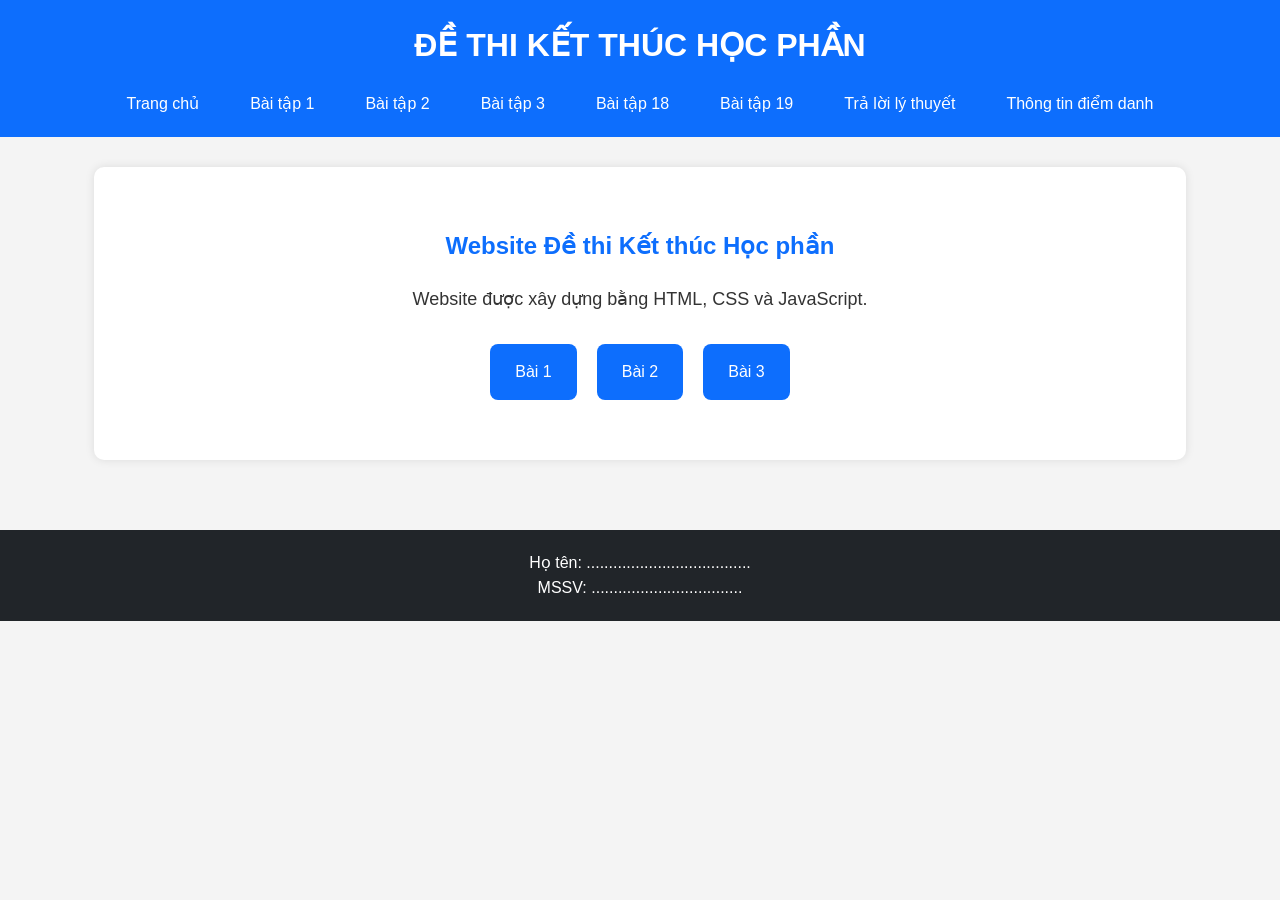
<file: index.html>
<!DOCTYPE html>
<html lang="vi">

<head>
    <meta charset="UTF-8">
    <meta name="viewport" content="width=device-width, initial-scale=1.0">
    <title>Đề thi Kết thúc HP</title>

    <link rel="stylesheet" href="css/style.css">
</head>

<body>

    <header>

        <h1>ĐỀ THI KẾT THÚC HỌC PHẦN</h1>

        <nav>

            <ul>

                <li><a href="index.html">Trang chủ</a></li>

                <li><a href="baitap01.html">Bài tập 1</a></li>

                <li><a href="baitap02.html">Bài tập 2</a></li>

                <li><a href="baitap03.html">Bài tập 3</a></li>

                <li><a href="baitap18.html">Bài tập 18</a></li>

                <li><a href="baitap19.html">Bài tập 19</a></li>

                <li><a href="about.html">Trả lời lý thuyết</a></li>

                <li><a href="contact.html">Thông tin điểm danh</a></li>

            </ul>

        </nav>

    </header>

    <main>

        <section class="hero">

            <h2>Website Đề thi Kết thúc Học phần</h2>

            <p>

                Website được xây dựng bằng HTML, CSS và JavaScript.

            </p>

            <div class="button-group">

                <a href="baitap01.html" class="btn">Bài 1</a>

                <a href="baitap02.html" class="btn">Bài 2</a>

                <a href="baitap03.html" class="btn">Bài 3</a>

            </div>

        </section>

    </main>

    <footer>

        <p>

            Họ tên: .....................................

        </p>

        <p>

            MSSV: ..................................

        </p>

    </footer>

</body>

</html>
</file>
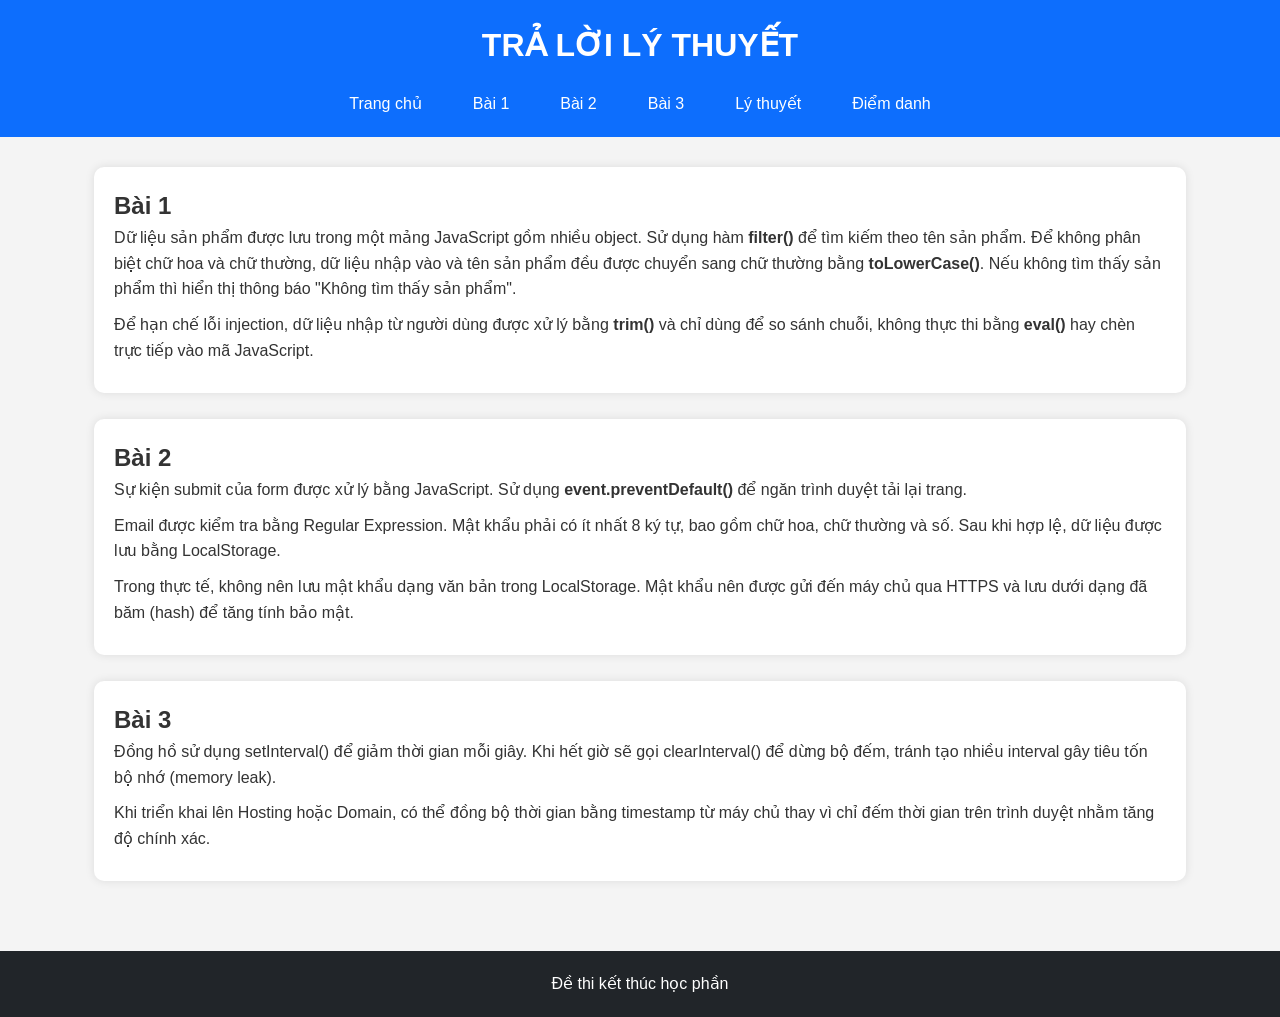
<file: about.htm>
<!DOCTYPE html>
<html lang="vi">
<head>
    <meta charset="UTF-8">
    <meta name="viewport" content="width=device-width, initial-scale=1.0">
    <title>Trả lời lý thuyết</title>

    <link rel="stylesheet" href="css/style.css">
</head>
<body>

<header>

<h1>TRẢ LỜI LÝ THUYẾT</h1>

<nav>

<ul>

<li><a href="index.html">Trang chủ</a></li>
<li><a href="baitap01.html">Bài 1</a></li>
<li><a href="baitap02.html">Bài 2</a></li>
<li><a href="baitap03.html">Bài 3</a></li>
<li><a href="about.html">Lý thuyết</a></li>
<li><a href="contact.html">Điểm danh</a></li>

</ul>

</nav>

</header>

<main>

<div class="card">

<h2>Bài 1</h2>

<p>
Dữ liệu sản phẩm được lưu trong một mảng JavaScript gồm nhiều object.
Sử dụng hàm <b>filter()</b> để tìm kiếm theo tên sản phẩm.
Để không phân biệt chữ hoa và chữ thường, dữ liệu nhập vào và tên sản phẩm đều được chuyển sang chữ thường bằng <b>toLowerCase()</b>.
Nếu không tìm thấy sản phẩm thì hiển thị thông báo "Không tìm thấy sản phẩm".
</p>

<p>
Để hạn chế lỗi injection, dữ liệu nhập từ người dùng được xử lý bằng <b>trim()</b> và chỉ dùng để so sánh chuỗi, không thực thi bằng <b>eval()</b> hay chèn trực tiếp vào mã JavaScript.
</p>

</div>

<br>

<div class="card">

<h2>Bài 2</h2>

<p>
Sự kiện submit của form được xử lý bằng JavaScript.
Sử dụng <b>event.preventDefault()</b> để ngăn trình duyệt tải lại trang.
</p>

<p>
Email được kiểm tra bằng Regular Expression.
Mật khẩu phải có ít nhất 8 ký tự, bao gồm chữ hoa, chữ thường và số.
Sau khi hợp lệ, dữ liệu được lưu bằng LocalStorage.
</p>

<p>
Trong thực tế, không nên lưu mật khẩu dạng văn bản trong LocalStorage.
Mật khẩu nên được gửi đến máy chủ qua HTTPS và lưu dưới dạng đã băm (hash) để tăng tính bảo mật.
</p>

</div>

<br>

<div class="card">

<h2>Bài 3</h2>

<p>
Đồng hồ sử dụng setInterval() để giảm thời gian mỗi giây.
Khi hết giờ sẽ gọi clearInterval() để dừng bộ đếm, tránh tạo nhiều interval gây tiêu tốn bộ nhớ (memory leak).
</p>

<p>
Khi triển khai lên Hosting hoặc Domain, có thể đồng bộ thời gian bằng timestamp từ máy chủ thay vì chỉ đếm thời gian trên trình duyệt nhằm tăng độ chính xác.
</p>

</div>

</main>

<footer>

<p>Đề thi kết thúc học phần</p>

</footer>

</body>
</html>
</file>
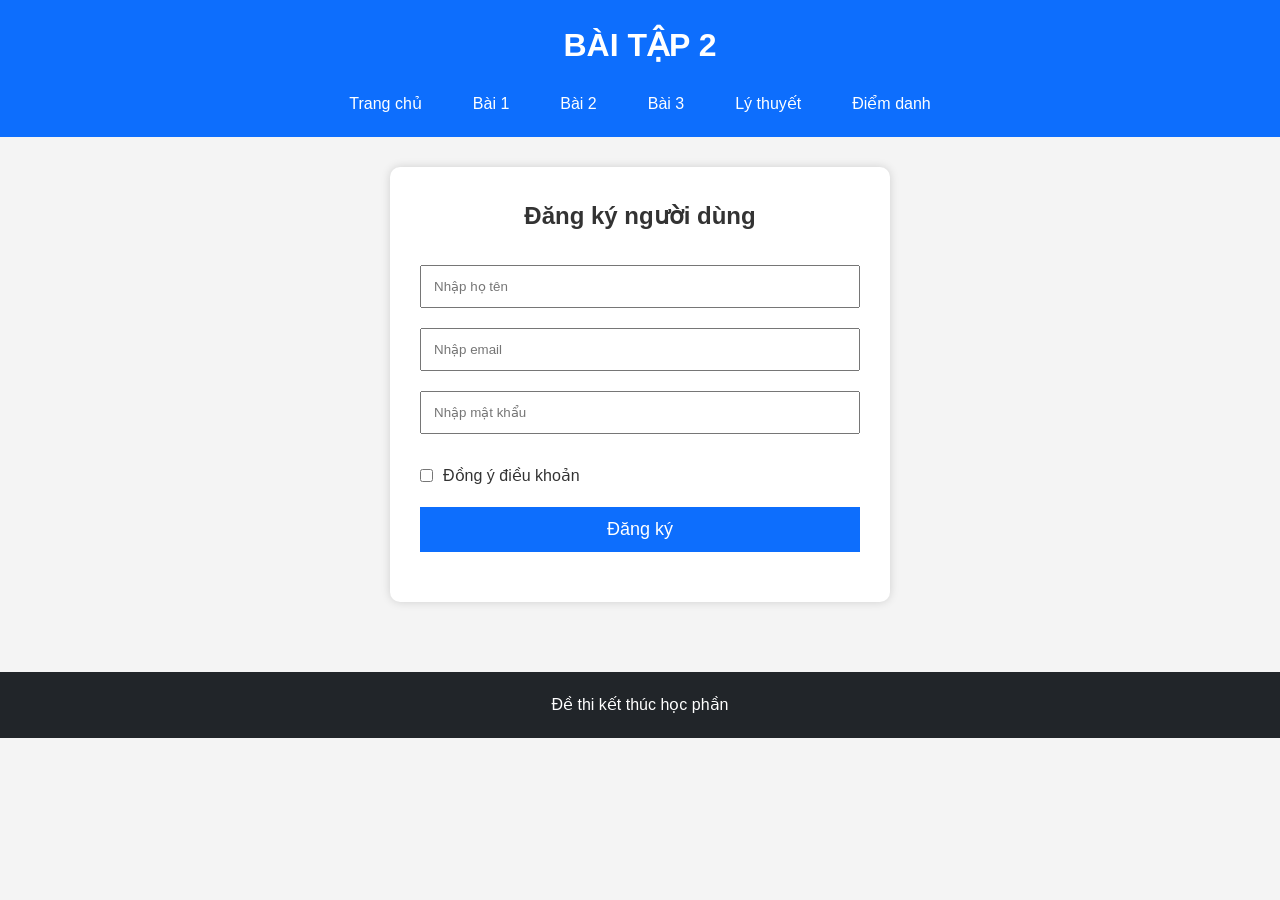
<file: baitap02.html>
<!DOCTYPE html>
<html lang="vi">
<head>
    <meta charset="UTF-8">
    <meta name="viewport" content="width=device-width, initial-scale=1.0">
    <title>BT02 - Form đăng ký</title>

    <link rel="stylesheet" href="css/style.css">

    <style>

        .message{
            text-align:center;
            margin-top:20px;
            font-size:18px;
            font-weight:bold;
        }

        .success{
            color:green;
        }

        .error{
            color:red;
        }

        .checkbox{
            display:flex;
            align-items:center;
            gap:10px;
            margin:15px 0;
        }

        .checkbox input{
            width:auto;
        }

    </style>

</head>

<body>

<header>

<h1>BÀI TẬP 2</h1>

<nav>

<ul>

<li><a href="index.html">Trang chủ</a></li>
<li><a href="baitap01.html">Bài 1</a></li>
<li><a href="baitap02.html">Bài 2</a></li>
<li><a href="baitap03.html">Bài 3</a></li>
<li><a href="about.html">Lý thuyết</a></li>
<li><a href="contact.html">Điểm danh</a></li>

</ul>

</nav>

</header>

<main>

<form id="registerForm">

<h2 style="text-align:center;margin-bottom:20px;">

Đăng ký người dùng

</h2>

<input
type="text"
id="name"
placeholder="Nhập họ tên"
required>

<input
type="email"
id="email"
placeholder="Nhập email"
required>

<input
type="password"
id="password"
placeholder="Nhập mật khẩu"
required>

<div class="checkbox">

<input
type="checkbox"
id="agree">

<label for="agree">

Đồng ý điều khoản

</label>

</div>

<button type="submit">

Đăng ký

</button>

<p id="message" class="message"></p>

</form>

</main>

<footer>

<p>Đề thi kết thúc học phần</p>

</footer>

<script>

const form=document.getElementById("registerForm");

const message=document.getElementById("message");

form.addEventListener("submit",function(event){

event.preventDefault();

const name=document.getElementById("name").value.trim();

const email=document.getElementById("email").value.trim();

const password=document.getElementById("password").value;

const agree=document.getElementById("agree").checked;

/* Email */

const emailRegex=/^[^\s@]+@[^\s@]+\.[^\s@]+$/;

/* Password */

const passwordRegex=/^(?=.*[a-z])(?=.*[A-Z])(?=.*\d).{8,}$/;

if(name===""){

message.className="message error";

message.innerHTML="Vui lòng nhập họ tên.";

return;

}

if(!emailRegex.test(email)){

message.className="message error";

message.innerHTML="Email không hợp lệ.";

return;

}

if(!passwordRegex.test(password)){

message.className="message error";

message.innerHTML="Mật khẩu phải có ít nhất 8 ký tự, gồm chữ hoa, chữ thường và số.";

return;

}

if(!agree){

message.className="message error";

message.innerHTML="Bạn phải đồng ý điều khoản.";

return;

}

/* Lưu LocalStorage */

const user={

name:name,

email:email,

password:password

};

localStorage.setItem("user",JSON.stringify(user));

message.className="message success";

message.innerHTML="Đăng ký thành công.";

form.reset();

});

</script>

</body>
</html>
</file>
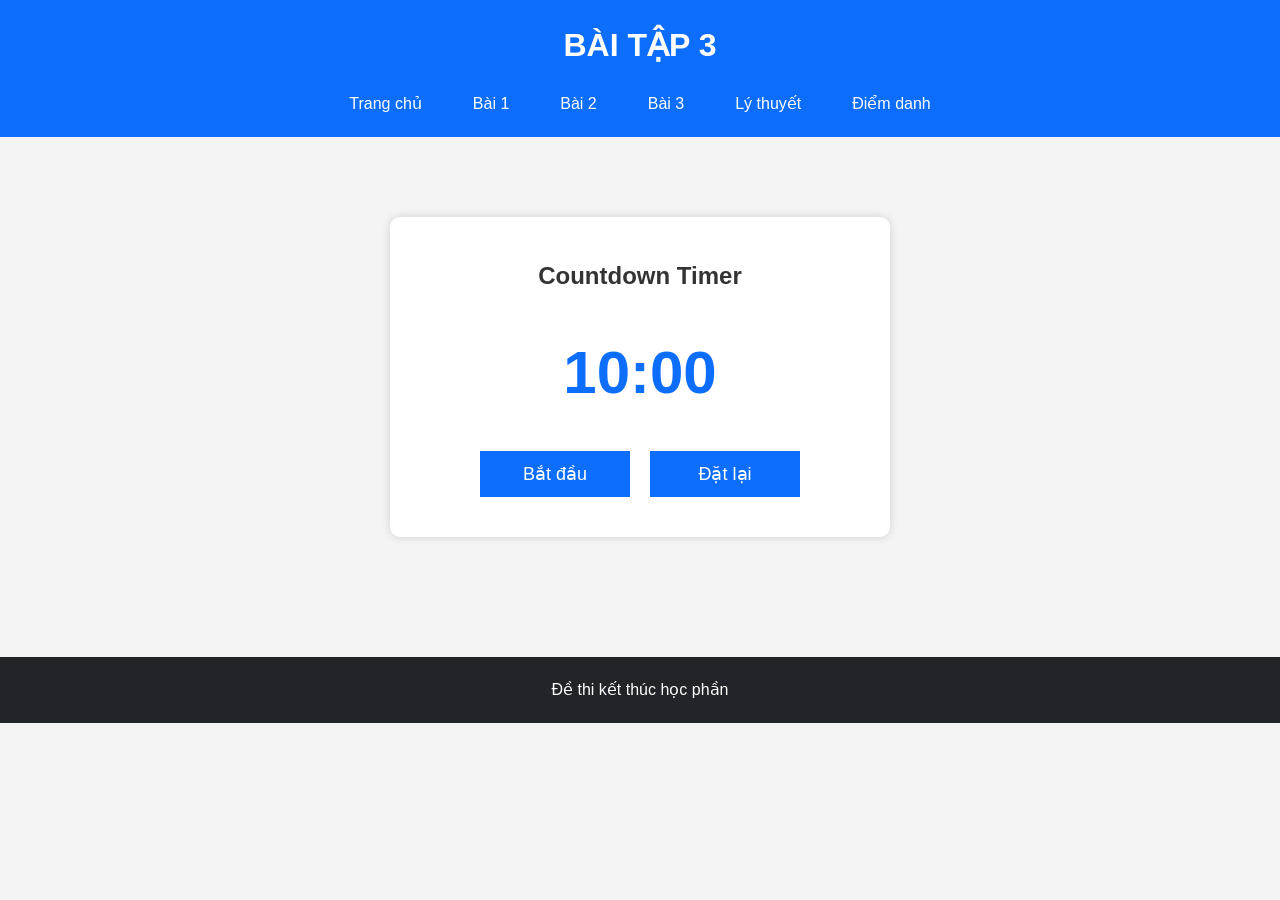
<file: baitap03.html>
<!DOCTYPE html>
<html lang="vi">
<head>
<meta charset="UTF-8">
<meta name="viewport" content="width=device-width, initial-scale=1.0">

<title>Bài tập 3 - Countdown Timer</title>

<link rel="stylesheet" href="css/style.css">

<style>

.timer-box{
    max-width:500px;
    margin:50px auto;
    background:#fff;
    padding:40px;
    text-align:center;
    border-radius:10px;
    box-shadow:0 0 10px rgba(0,0,0,.15);
}

#timer{
    font-size:60px;
    color:#0d6efd;
    font-weight:bold;
    margin:30px 0;
}

.warning{
    color:red !important;
    animation:blink .8s infinite;
}

@keyframes blink{

0%{opacity:1;}

50%{opacity:.2;}

100%{opacity:1;}

}

.group-btn{

display:flex;

justify-content:center;

gap:20px;

flex-wrap:wrap;

}

.group-btn button{

width:150px;

}

</style>

</head>

<body>

<header>

<h1>BÀI TẬP 3</h1>

<nav>

<ul>

<li><a href="index.html">Trang chủ</a></li>
<li><a href="baitap01.html">Bài 1</a></li>
<li><a href="baitap02.html">Bài 2</a></li>
<li><a href="baitap03.html">Bài 3</a></li>
<li><a href="about.html">Lý thuyết</a></li>
<li><a href="contact.html">Điểm danh</a></li>

</ul>

</nav>

</header>

<main>

<div class="timer-box">

<h2>Countdown Timer</h2>

<div id="timer">

10:00

</div>

<div class="group-btn">

<button onclick="startTimer()">

Bắt đầu

</button>

<button onclick="resetTimer()">

Đặt lại

</button>

</div>

</div>

</main>

<footer>

<p>Đề thi kết thúc học phần</p>

</footer>

<script>

let time=600;

let interval=null;

const timer=document.getElementById("timer");

function updateDisplay(){

let minute=Math.floor(time/60);

let second=time%60;

timer.innerHTML=

String(minute).padStart(2,"0")

+":"

+

String(second).padStart(2,"0");

if(time<=60){

timer.classList.add("warning");

}

}

updateDisplay();

function startTimer(){

if(interval!==null){

return;

}

interval=setInterval(function(){

time--;

updateDisplay();

if(time<=0){

clearInterval(interval);

interval=null;

alert("Đã hết thời gian!");

}

},1000);

}

function resetTimer(){

clearInterval(interval);

interval=null;

time=600;

timer.classList.remove("warning");

updateDisplay();

}

</script>

</body>

</html>
</file>
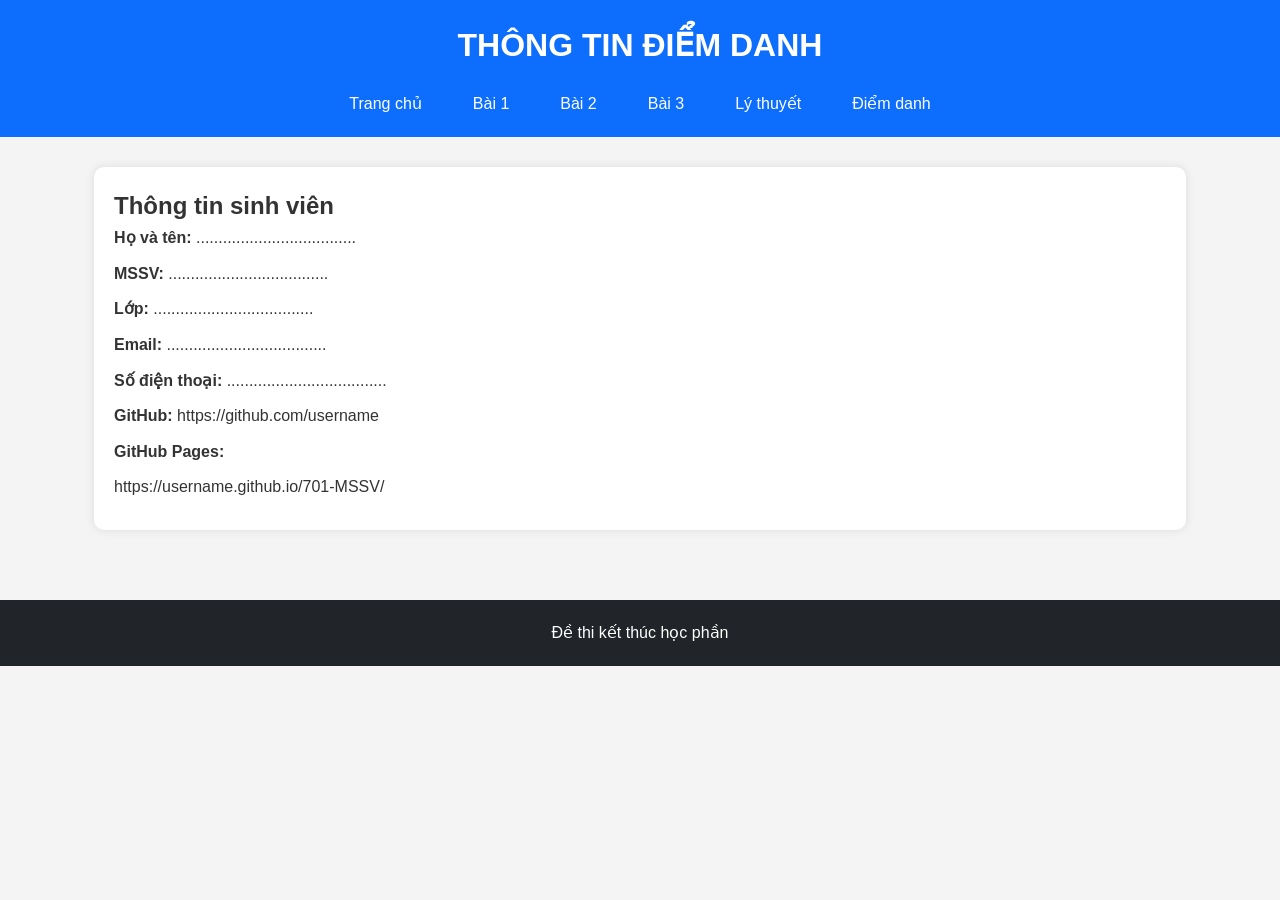
<file: contact.html>
<!DOCTYPE html>
<html lang="vi">
<head>
<meta charset="UTF-8">
<meta name="viewport" content="width=device-width, initial-scale=1.0">

<title>Thông tin điểm danh</title>

<link rel="stylesheet" href="css/style.css">

</head>

<body>

<header>

<h1>THÔNG TIN ĐIỂM DANH</h1>

<nav>

<ul>

<li><a href="index.html">Trang chủ</a></li>
<li><a href="baitap01.html">Bài 1</a></li>
<li><a href="baitap02.html">Bài 2</a></li>
<li><a href="baitap03.html">Bài 3</a></li>
<li><a href="about.html">Lý thuyết</a></li>
<li><a href="contact.html">Điểm danh</a></li>

</ul>

</nav>

</header>

<main>

<div class="card">

<h2>Thông tin sinh viên</h2>

<p><b>Họ và tên:</b> ....................................</p>

<p><b>MSSV:</b> ....................................</p>

<p><b>Lớp:</b> ....................................</p>

<p><b>Email:</b> ....................................</p>

<p><b>Số điện thoại:</b> ....................................</p>

<p><b>GitHub:</b> https://github.com/username</p>

<p><b>GitHub Pages:</b></p>

<p>

https://username.github.io/701-MSSV/

</p>

</div>

</main>

<footer>

<p>Đề thi kết thúc học phần</p>

</footer>

</body>
</html>
</file>
<file: css/style.css>
*{
    margin:0;
    padding:0;
    box-sizing:border-box;
}

body{

    font-family:Arial, Helvetica, sans-serif;

    background:#f4f4f4;

    color:#333;

    line-height:1.6;

}

/*=========================
HEADER
==========================*/

header{

    background:#0d6efd;

    color:white;

    padding:20px;

}

header h1{

    text-align:center;

    margin-bottom:20px;

}

/*=========================
MENU
==========================*/

nav ul{

    display:flex;

    justify-content:center;

    flex-wrap:wrap;

    gap:15px;

    list-style:none;

}

nav a{

    text-decoration:none;

    color:white;

    padding:10px 18px;

    border-radius:5px;

    transition:.3s;

}

nav a:hover{

    background:white;

    color:#0d6efd;

}

/*=========================
MAIN
==========================*/

main{

    width:90%;

    max-width:1200px;

    margin:auto;

    padding:30px;

}

/*=========================
HERO
==========================*/

.hero{

    background:white;

    text-align:center;

    padding:60px;

    border-radius:10px;

    box-shadow:0 0 10px rgba(0,0,0,.1);

}

.hero h2{

    margin-bottom:20px;

    color:#0d6efd;

}

.hero p{

    font-size:18px;

    margin-bottom:30px;

}

/*=========================
BUTTON
==========================*/

.button-group{

    display:flex;

    justify-content:center;

    gap:20px;

    flex-wrap:wrap;

}

.btn{

    text-decoration:none;

    background:#0d6efd;

    color:white;

    padding:15px 25px;

    border-radius:8px;

    transition:.3s;

}

.btn:hover{

    background:#084298;

}

/*=========================
CARD
==========================*/

.container{

    display:grid;

    grid-template-columns:repeat(auto-fit,minmax(250px,1fr));

    gap:20px;

}

.card{

    background:white;

    padding:20px;

    border-radius:10px;

    box-shadow:0 0 10px rgba(0,0,0,.1);

}

.card img{

    width:100%;

    border-radius:10px;

}

.card h3{

    margin:15px 0;

}

.card p{

    margin-bottom:10px;

}

/*=========================
FORM
==========================*/

form{

    background:white;

    max-width:500px;

    margin:auto;

    padding:30px;

    border-radius:10px;

    box-shadow:0 0 10px rgba(0,0,0,.15);

}

input{

    width:100%;

    padding:12px;

    margin:10px 0;

}

button{

    width:100%;

    padding:12px;

    border:none;

    background:#0d6efd;

    color:white;

    cursor:pointer;

    font-size:18px;

}

button:hover{

    background:#084298;

}

/*=========================
FOOTER
==========================*/

footer{

    background:#212529;

    color:white;

    text-align:center;

    padding:20px;

    margin-top:40px;

}

/*=========================
RESPONSIVE
==========================*/

@media(max-width:768px){

    nav ul{

        flex-direction:column;

        align-items:center;

    }

    .hero{

        padding:30px;

    }

}
</file>
